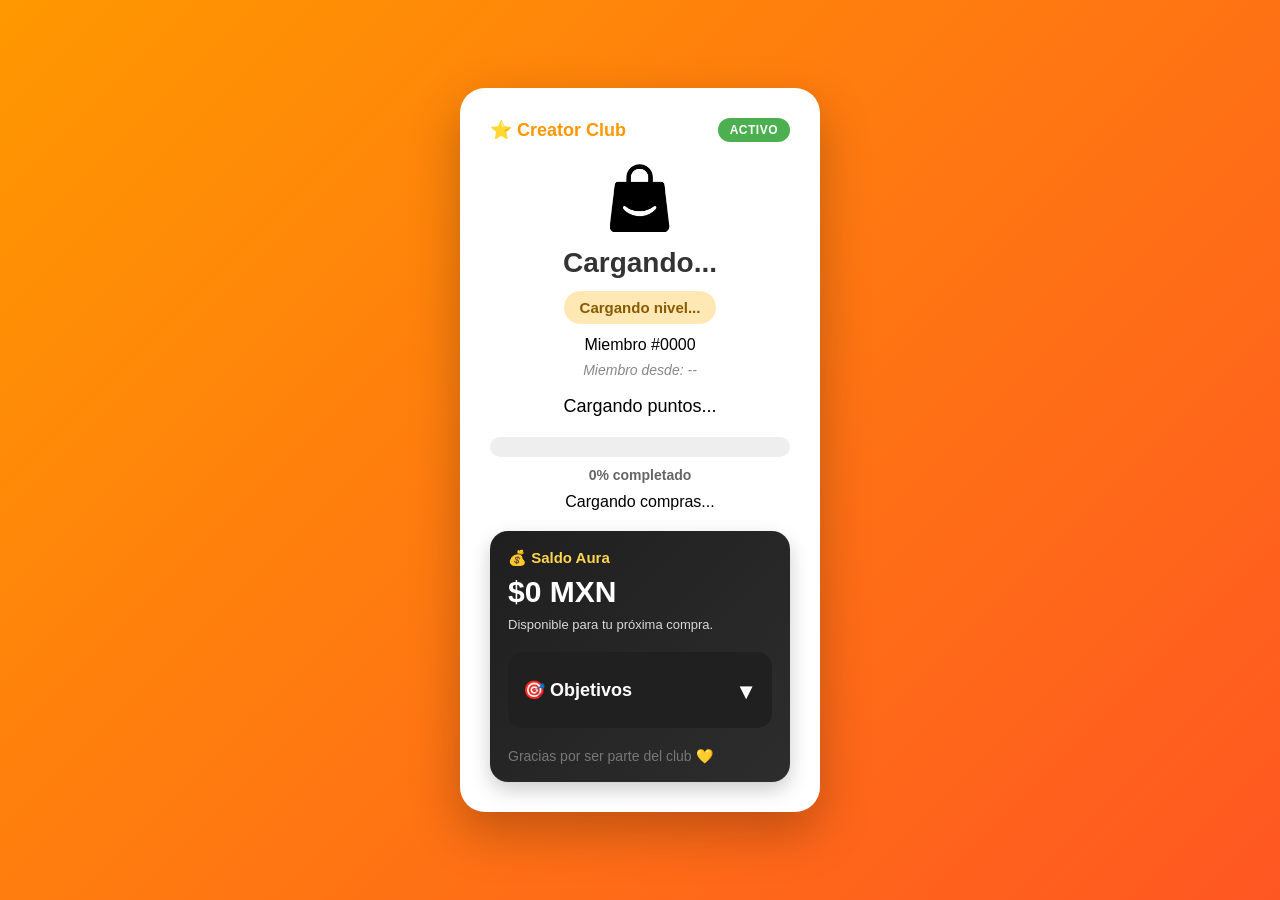
<file: index.html>
<!DOCTYPE html>
<html lang="es">
<head>
<meta charset="UTF-8">
<meta name="viewport" content="width=device-width, initial-scale=1.0">
<title>Creator Club</title>

<link rel="stylesheet" href="style.css">
</head>

<body>

<div class="card">
  
<div class="header">
    <span class="club">⭐ Creator Club</span>
    <span class="status">ACTIVO</span>
</div>
  
<div class="logo">
    <img src="logo.png" alt="Creator Club">
</div>


<div class="name" id="nombre">
Cargando...
</div>
  
  <div class="level" id="nivel">
Cargando nivel...
</div>
  <div class="member-id" id="memberId">
Miembro #0000
</div>
  <div class="join-date" id="fecha">
Miembro desde: --
</div>
  
<div class="points" id="puntos">
Cargando puntos...
</div>

<div class="progress">
<div class="bar" id="barra"></div>
</div>
  
<div class="progress-text" id="progresoTexto">
0% completado
</div>
  
<p style="margin-top:10px;" id="compras">
Cargando compras...
</p>
  
  <div class="wallet">

    <div class="wallet-title">
        💰 Saldo Aura
    </div>

    <div class="wallet-money" id="saldo">
        $0 MXN
    </div>

    <div class="wallet-text">
        Disponible para tu próxima compra.
    </div>
    
    <details class="accordion">
<summary>🎯 Objetivos</summary>
      
<div class="goals">

    <div class="goals-title">
        🎯 Objetivos
    </div>
    
    <div class="goal-card">
      
<div class="goal-tag">
    🟣 ESPECIAL
</div>
      
    <div class="goal-name">
        📚 Regreso a clases
    </div>

    <div class="goal-description">
        Pasa al siguiente grado escolar.
    </div>

    <div class="goal-progress" id="objetivo">
        0 / 1
    </div>

    <div class="goal-bar">
        <div class="goal-fill" id="goalFill"></div>
    </div>

    <div class="goal-reward" id="goalReward">
        🎁 Recompensa: +$30 de Saldo Aura
    </div>
    
</div>
<div class="reward" id="recompensa">
Cargando recompensa...
</div>
  
  </details>
    
<div class="footer">
Gracias por ser parte del club 💛
</div>

</div>
<script src="script.js"></script>
</body>
</html>
</file>
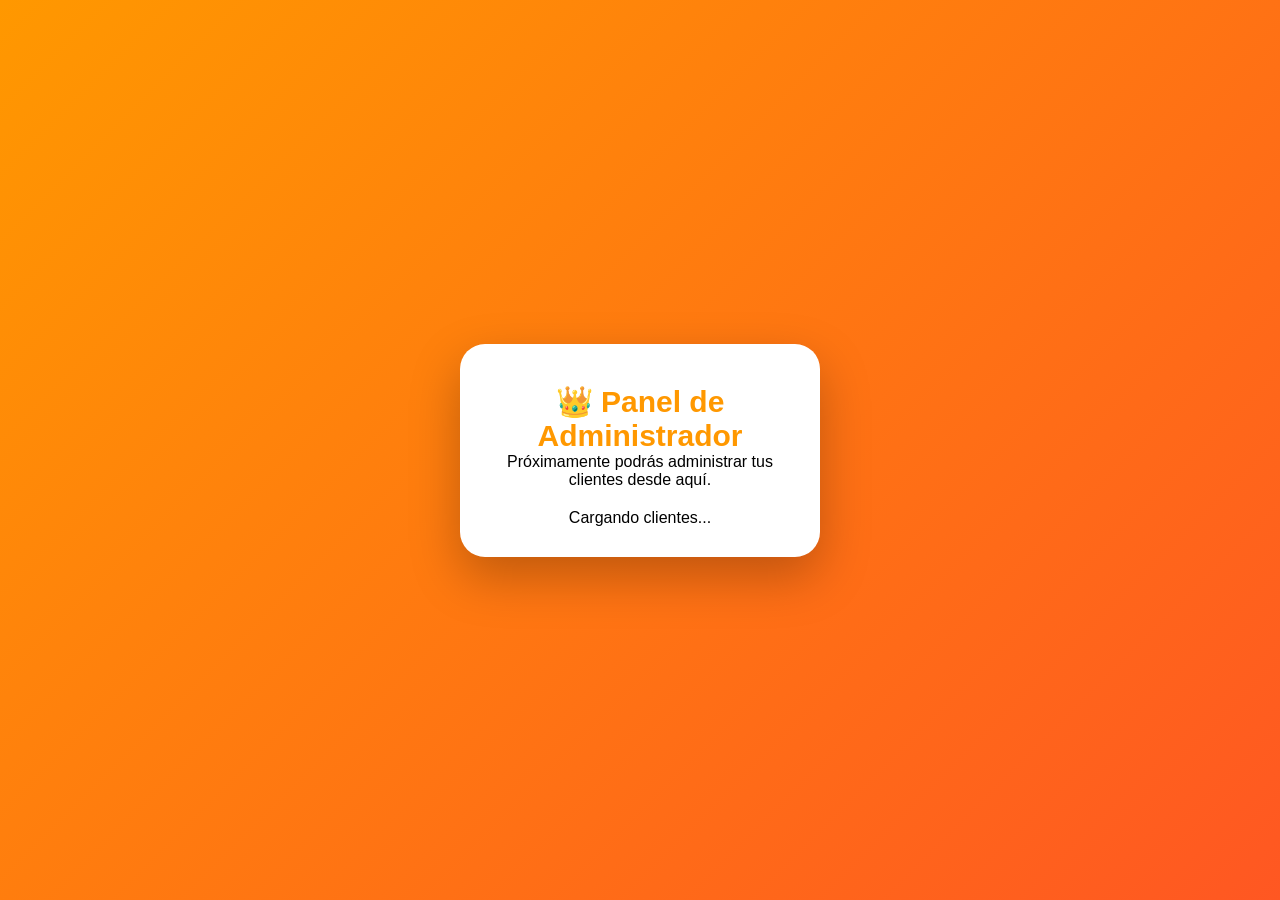
<file: admin.html>
<!DOCTYPE html>
<html lang="es">
<head>
<meta charset="UTF-8">
<meta name="viewport" content="width=device-width, initial-scale=1.0">
<title>Creator Club - Administrador</title>

<link rel="stylesheet" href="style.css">

</head>

<body>

<div class="card">

<h1>👑 Panel de Administrador</h1>

<p style="margin-bottom:20px;">
Próximamente podrás administrar tus clientes desde aquí.
</p>

<div id="clientes">
Cargando clientes...
</div>

</div>

<script src="admin.js"></script>

</body>
</html>
</file>
<file: style.css>
*{
margin:0;
padding:0;
box-sizing:border-box;
font-family:Arial,sans-serif;
}

body{
margin:0;
display:flex;
justify-content:center;
align-items:center;
min-height:100vh;
background:linear-gradient(135deg,#ff9800,#ff5722);
padding:20px;
}

.card{
width:360px;
background:white;
border-radius:25px;
padding:30px;
box-shadow:0 20px 50px rgba(0,0,0,.25);
text-align:center;
transition:.3s;
}

.logo{
font-size:50px;
margin-bottom:10px;
}

.logo img{
    width:70px;
    height:70px;
    object-fit:contain;
    display:block;
    margin:0 auto;
}

h1{
margin-top:10px;
font-size:30px;
color:#ff9800;
font-weight:800;
}

.name{
font-size:28px;
font-weight:700;
margin-top:15px;
color:#333;
}

.points{
margin-top:10px;
font-size:18px;
}

.progress{
width:100%;
height:20px;
background:#eee;
border-radius:30px;
overflow:hidden;
margin-top:20px;
}

.bar{
height:100%;
width:0%;
background:linear-gradient(90deg,#ff9800,#ffd54f);
border-radius:30px;
transition:width .8s ease;
box-shadow:0 0 12px rgba(255,152,0,.5);
}

.reward{
margin-top:20px;
font-size:18px;
color:green;
font-weight:bold;
}

.footer{
margin-top:20px;
color:#777;
font-size:14px;
}
.level{
display:inline-block;
margin-top:12px;
margin-bottom:12px;
padding:8px 16px;
border-radius:20px;
background:#ffe8b3;
color:#8a5a00;
font-weight:bold;
font-size:15px;
}
.bronce{
background:#fff3e0;
}

.plata{
background:#eceff1;
}

.oro{
background:#fff8e1;
  .member-id{
margin-top:8px;
margin-bottom:15px;
font-size:14px;
color:#666;
font-weight:bold;
letter-spacing:1px;
}
  .diamante .member-id{
color:white;
}
}

.diamante{
background:linear-gradient(135deg,#2196f3,#673ab7);
color:white;
}

.diamante h1,
.diamante .name,
.diamante .points,
.diamante .footer{
color:white;
}
.header{
display:flex;
justify-content:space-between;
align-items:center;
margin-bottom:20px;
}

.club{
font-size:18px;
font-weight:bold;
color:#ff9800;
}

.status{
background:#4caf50;
color:white;
padding:5px 12px;
border-radius:20px;
font-size:12px;
font-weight:bold;
letter-spacing:.5px;
}
.join-date{
margin-top:8px;
margin-bottom:18px;
font-size:14px;
color:#888;
font-style:italic;
}

.diamante .join-date{
color:#f5f5f5;
}
.progress-text{
margin-top:10px;
font-size:14px;
font-weight:bold;
color:#666;
}

.diamante .progress-text{
color:white;
}
.wallet{
    margin-top:20px;
    padding:18px;
    background:linear-gradient(135deg,#1f1f1f,#2d2d2d);
    border-radius:18px;
    color:white;
    box-shadow:0 8px 20px rgba(0,0,0,.2);
    text-align:left;
}

.wallet-title{
    font-size:15px;
    color:#FFD54F;
    font-weight:bold;
}

.wallet-money{
    font-size:30px;
    font-weight:800;
    margin:8px 0;
}

.wallet-text{
    font-size:13px;
    color:#d8d8d8;
}
<div class="goals">

    <div class="goals-title">
        🎯 Objetivos
    </div>

    <div class="goal-card">

        <div class="goal-name">
            Completa 5 compras
        </div>

        <div class="goal-progress" id="objetivo">
            0 / 5
        </div>

        <div class="goal-reward">
            🎁 Recompensa: +$30 de Saldo Aura
        </div>

    </div>

</div>

.goal-bar{
width:100%;
height:12px;
background:#e5e5e5;
border-radius:20px;
overflow:hidden;
margin:10px 0;
}

.goal-fill{
height:100%;
width:0%;
background:linear-gradient(90deg,#ff9800,#ffd54f);
border-radius:20px;
transition:.5s;
}
.goal-tag{
display:inline-block;
background:#7c3aed;
color:white;
padding:4px 10px;
border-radius:20px;
font-size:12px;
font-weight:bold;
margin-bottom:10px;
}
.accordion{
margin-top:20px;
border-radius:15px;
background:#202020;
overflow:hidden;
}

.accordion summary{
padding:15px;
font-size:18px;
font-weight:bold;
cursor:pointer;
list-style:none;
color:white;
}

.accordion summary::-webkit-details-marker{
display:none;
}

.accordion summary::after{
content:"+";
float:right;
font-size:22px;
}

.accordion[open] summary::after{
content:"−";
}

.accordion .goals{
padding:15px;
}
.accordion summary{
    cursor:pointer;
    list-style:none;
    font-weight:700;
    font-size:18px;
    margin:12px 0;
}

.accordion summary::-webkit-details-marker{
    display:none;
}

.accordion summary::after{
    content:"▼";
    float:right;
    transition:.3s;
}

.accordion[open] summary::after{
    transform:rotate(180deg);
}
summary {
    list-style: none;
}

summary::-webkit-details-marker {
    display: none;
}

summary::marker {
    content: "";
}
</file>
